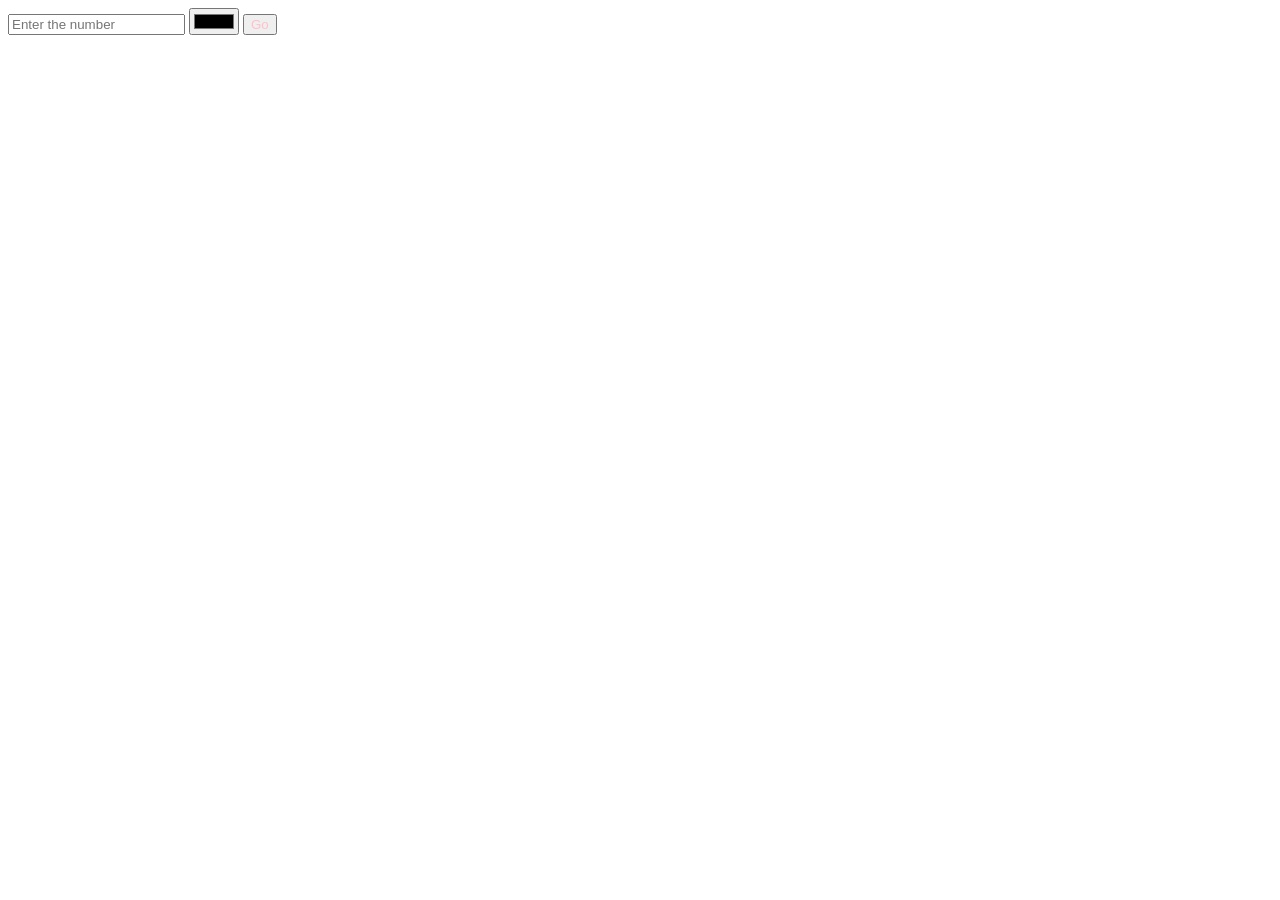
<file: index.html>
<!DOCTYPE html>
<html lang="en">

<head>
    <meta charset="UTF-8">
    <meta name="viewport" content="width=device-width, initial-scale=1.0">
    <title>Box Generator</title>
    <script src="./box.js"></script>
    <link rel="stylesheet" href="./style.css">
</head>

<body>
    <input type="text" placeholder="Enter the number" id="number1">
    <input type="color" id="clr">
    <button type="button" onclick="bigger()"> Go</button><br>

</body>


</html>
</file>
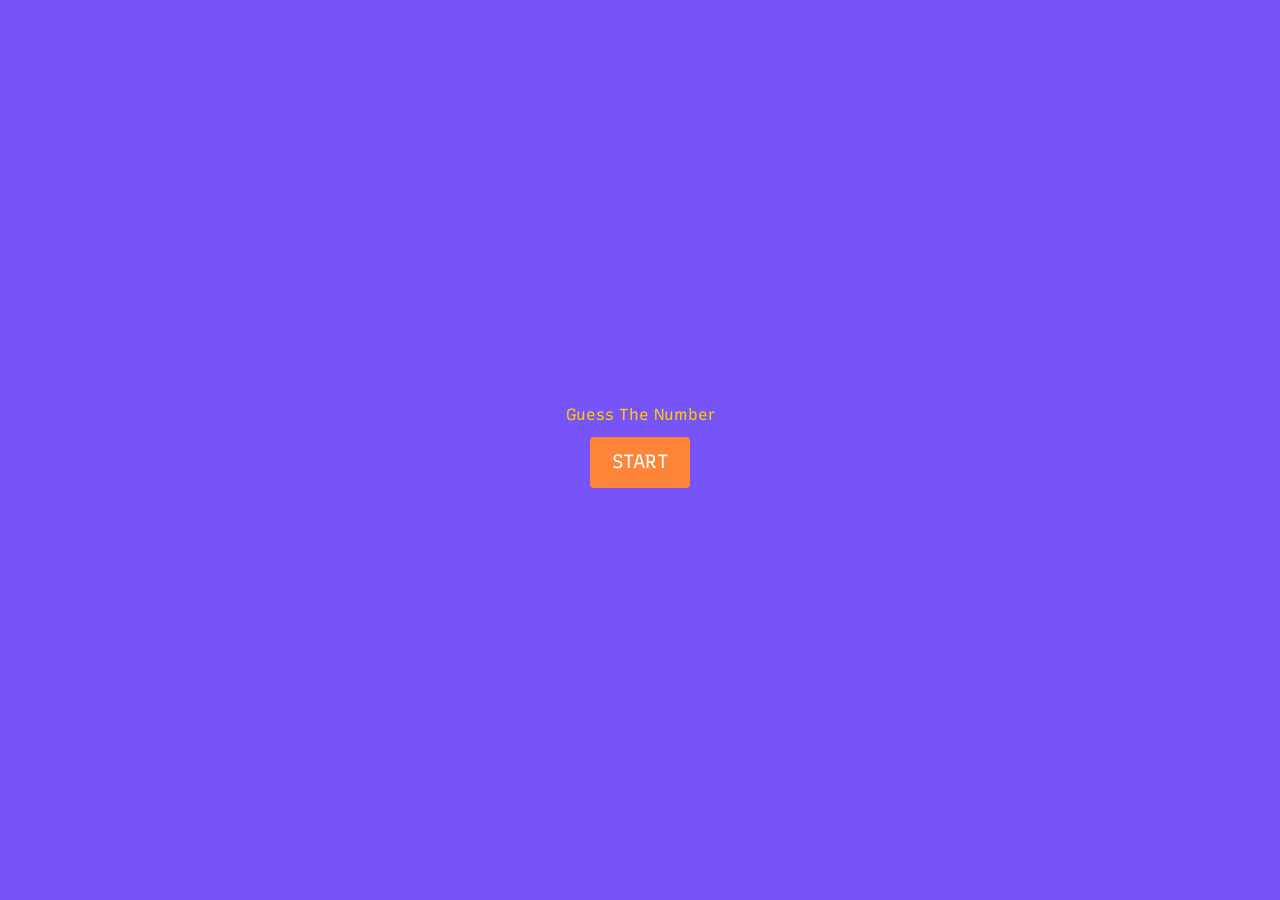
<file: code_along.html>
<!DOCTYPE html>
<html lang="en">

<head>
    <meta charset="UTF-8">
    <meta name="viewport" content="width=device-width, initial-scale=1.0">
    <title>Guess It</title>
    <link rel="stylesheet" href="style_code_along.css">
</head>

<body>
    <div class="container">
        <div class="logo">
            Guess The Number
        </div>
        <div class="button" id="start">
            START
        </div>
    </div>
    <script src="./code_along.js"></script>
</body>

</html>
</file>
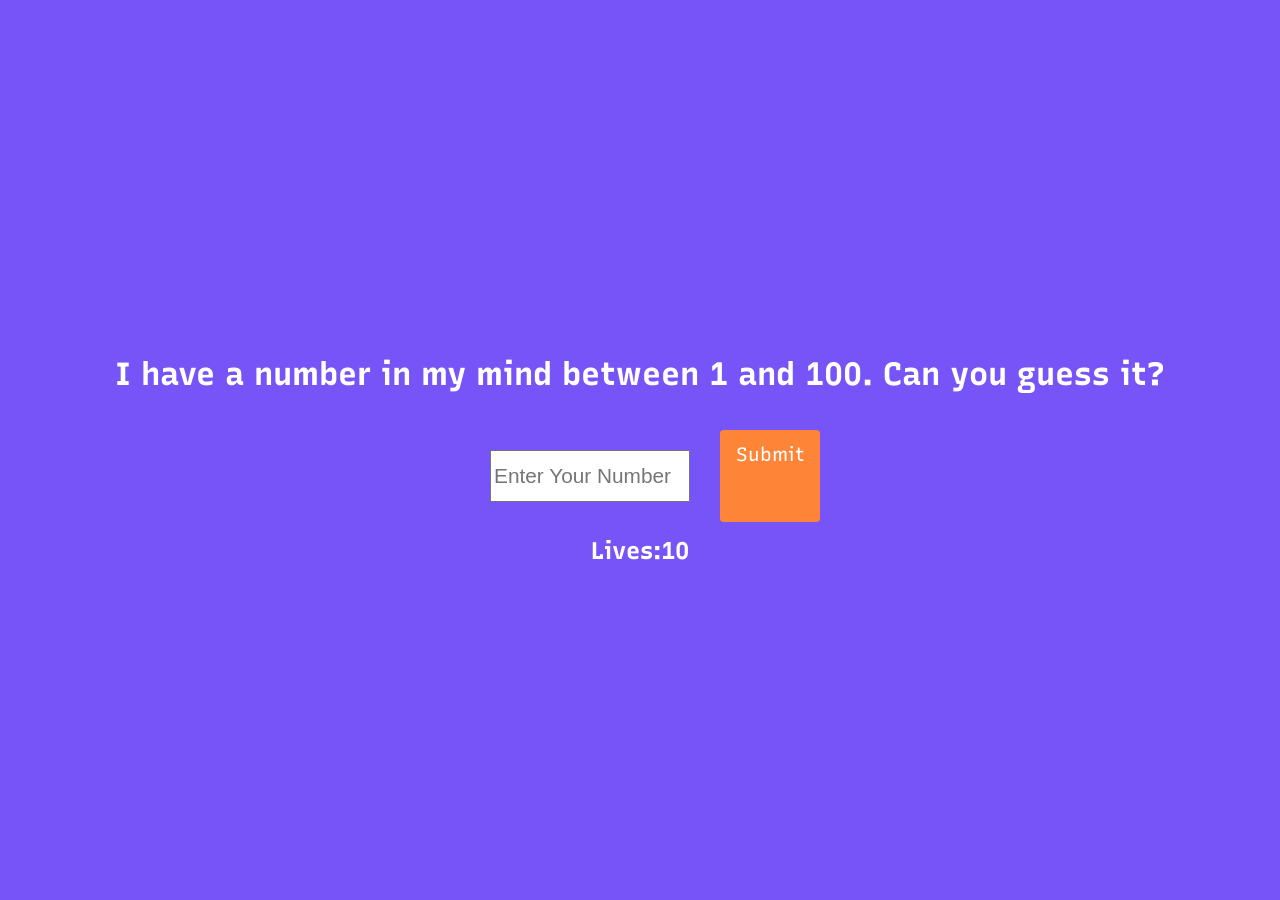
<file: game.html>
<!DOCTYPE html>
<html lang="en">

<head>
    <meta charset="UTF-8">
    <meta name="viewport" content="width=device-width, initial-scale=1.0">
    <title>Game</title>
    <link rel="stylesheet" href="style_code_along.css">
</head>

<body>
    <div class="container">
        <h1>I have a number in my mind between 1 and 100. Can you guess it?</h1>
        <div id="input-container">
            <input type="number" placeholder="Enter Your Number" name="number" id="number-input" min="1" max="100">
            <div class="button" id="submit">Submit</div>
        </div>
        <h2 id="lives-text">Lives:<span id="lives">10</span>

        </h2>
        <div id="message"></div>
    </div>
    <script src="./game.js"></script>

</body>

</html>
</file>
<file: style.css>
#number1 {
    color: purple;

}

#clr {
    color: green;
}

button {
    color: pink;

}
</file>
<file: style_code_along.css>
@import url('https://fonts.googleapis.com/css2?family=Recursive:wght@600&display=swap');

* {
    margin: 0;
    padding: 0;
    box-sizing: border-box;
}

.container {
    background-image: url("https://i1.faceprep.in/ProGrad/guess-number-bg.png");
    background-color: #7754f8;
    background-size: cover;
    font-family: 'Recursive', sans-serif;
    display: flex;
    flex-direction: column;
    justify-content: center;
    align-items: center;
    width: 100vw;
    height: 100vh;
    line-height: 1.6;
    padding: 0 20px;
}

.logo {
    font-style: 5em;
    color: #FECB00;
    width: 480px;

    text-align: center;
}

.button {
    background-color: #fe8538;
    margin: 10px 0;
    border-radius: 4px;
    padding: 10px 15px;
    min-width: 100px;
    text-align: center;
    font-size: 1.2em;
    color: white;
    cursor: pointer;
}



#input-container {
    display: flex;
    flex-wrap: wrap;
    justify-content: center;
}

h1 {
    color: white;
    text-align: center;
    margin: 20px;
}

input {
    width: 200px;
    margin: 30px;
    height: 2.5em;
    text-align: center;
    font-size: 1.3em;
}

#lives-text {
    color: white;
}

#message {
    font-size: 1.5em;
    background-color: #FECB00;
    padding: 5px 15px;
    border-radius: 2px;
    text-align: center;
    display: none;
}
</file>
